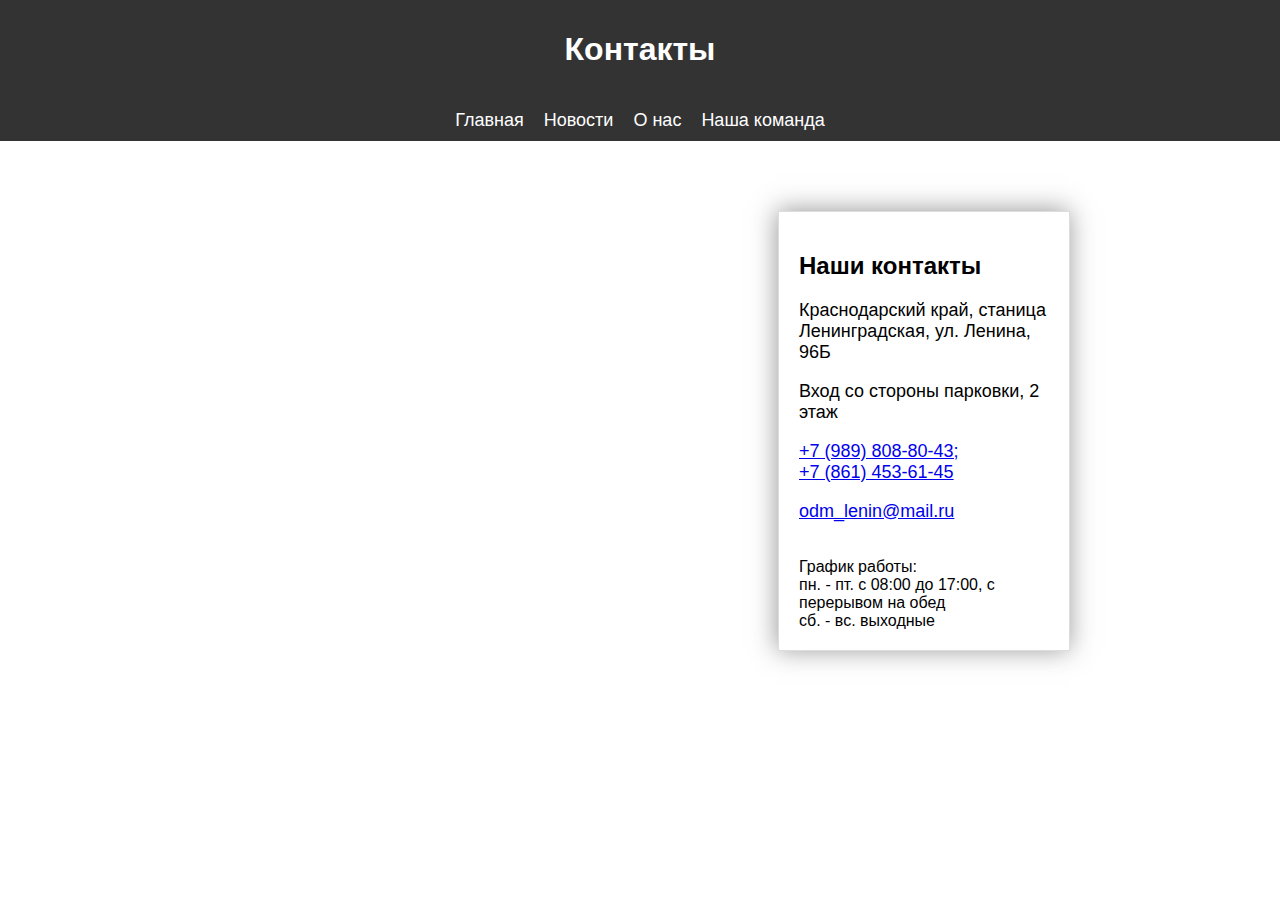
<file: контакты.html>
<!DOCTYPE html>
<html>
<head>
<meta name="viewport" content="width=device-width, initial-scale=1">
<title>Контакты</title>
<link rel="shortcut icon" href="логотип.ico">
</head>

<body>
<header>
  <h1>Контакты</h1>
</header>

<nav>
  <a href="index.html">Главная</a>
  <a href="Новости.html"> Новости</a>
  <a href="О нас.html">О нас</a>
  <a href="Наша команда.html">Наша команда</a>
</nav>

<style>
  body {
          background-color: #ffffff;
          font-family: Arial, sans-serif;
          margin: 0;
          padding: 0;
      }
      header {
          background-color: #333;
          color: #FFF;
          padding: 10px;
          text-align: center;
      }
      nav {
          background-color: #333;
          display: flex;
          justify-content: center;
          padding: 10px;
      }
  nav a {
      color: #FFF;
      font-size: 18px;
      margin: 0 10px;
      text-decoration: none;
  }
  nav a:hover {
      text-decoration: underline;
  }
</style>
</body>

<div class="map">	
	<div class="wrp">
		<div class="map-box">
			<h2>Наши контакты</h2>
			<p>Краснодарский край, станица Ленинградская, ул. Ленина, 96Б</p>
      <p>Вход со стороны парковки, 2 этаж</p>
			<p><a href="tel:+7 (989) 808-80-43">+7 (989) 808-80-43; <br>+7 (861) 453-61-45</a></p>
			<p><a href="mailto:odm_lenin@mail.ru">odm_lenin@mail.ru</a></p>

     <br> График работы:
     <br>пн. - пт. с 08:00 до 17:00, с перерывом на обед
     <br>сб. - вс. выходные

		</div>
	</div>
	<div id="map"></div>
</div>
 


<style>
.wrp {
	max-width: 900px;
	margin: 0 auto;
	position: relative;
}
.map-box { 
	position: absolute;
	top: 70px;
	right: 20px; 
	padding: 20px;
	background: #fff;
	border: 1px solid #ddd;
	z-index: 100;
	width: 250px;
	box-shadow: -1px -1px 24px 0px rgba(50, 50, 50, 0.5);
}
.map-box p {
	font-size: 18px;
}
#map {
	width: 100%; 
	height: 67px;
 
}
</style>

<script type="text/javascript" charset="utf-8" async src="https://api-maps.yandex.ru/services/constructor/1.0/js/?um=constructor%3A236ea3342a059107d1cc7e00ed11a93cbd7f463bfb54ddbd50d58899614bd6fc&amp;width=700&amp;height=400&amp;lang=ru_RU&amp;scroll=true"></script>

</body>
</html>
</file>
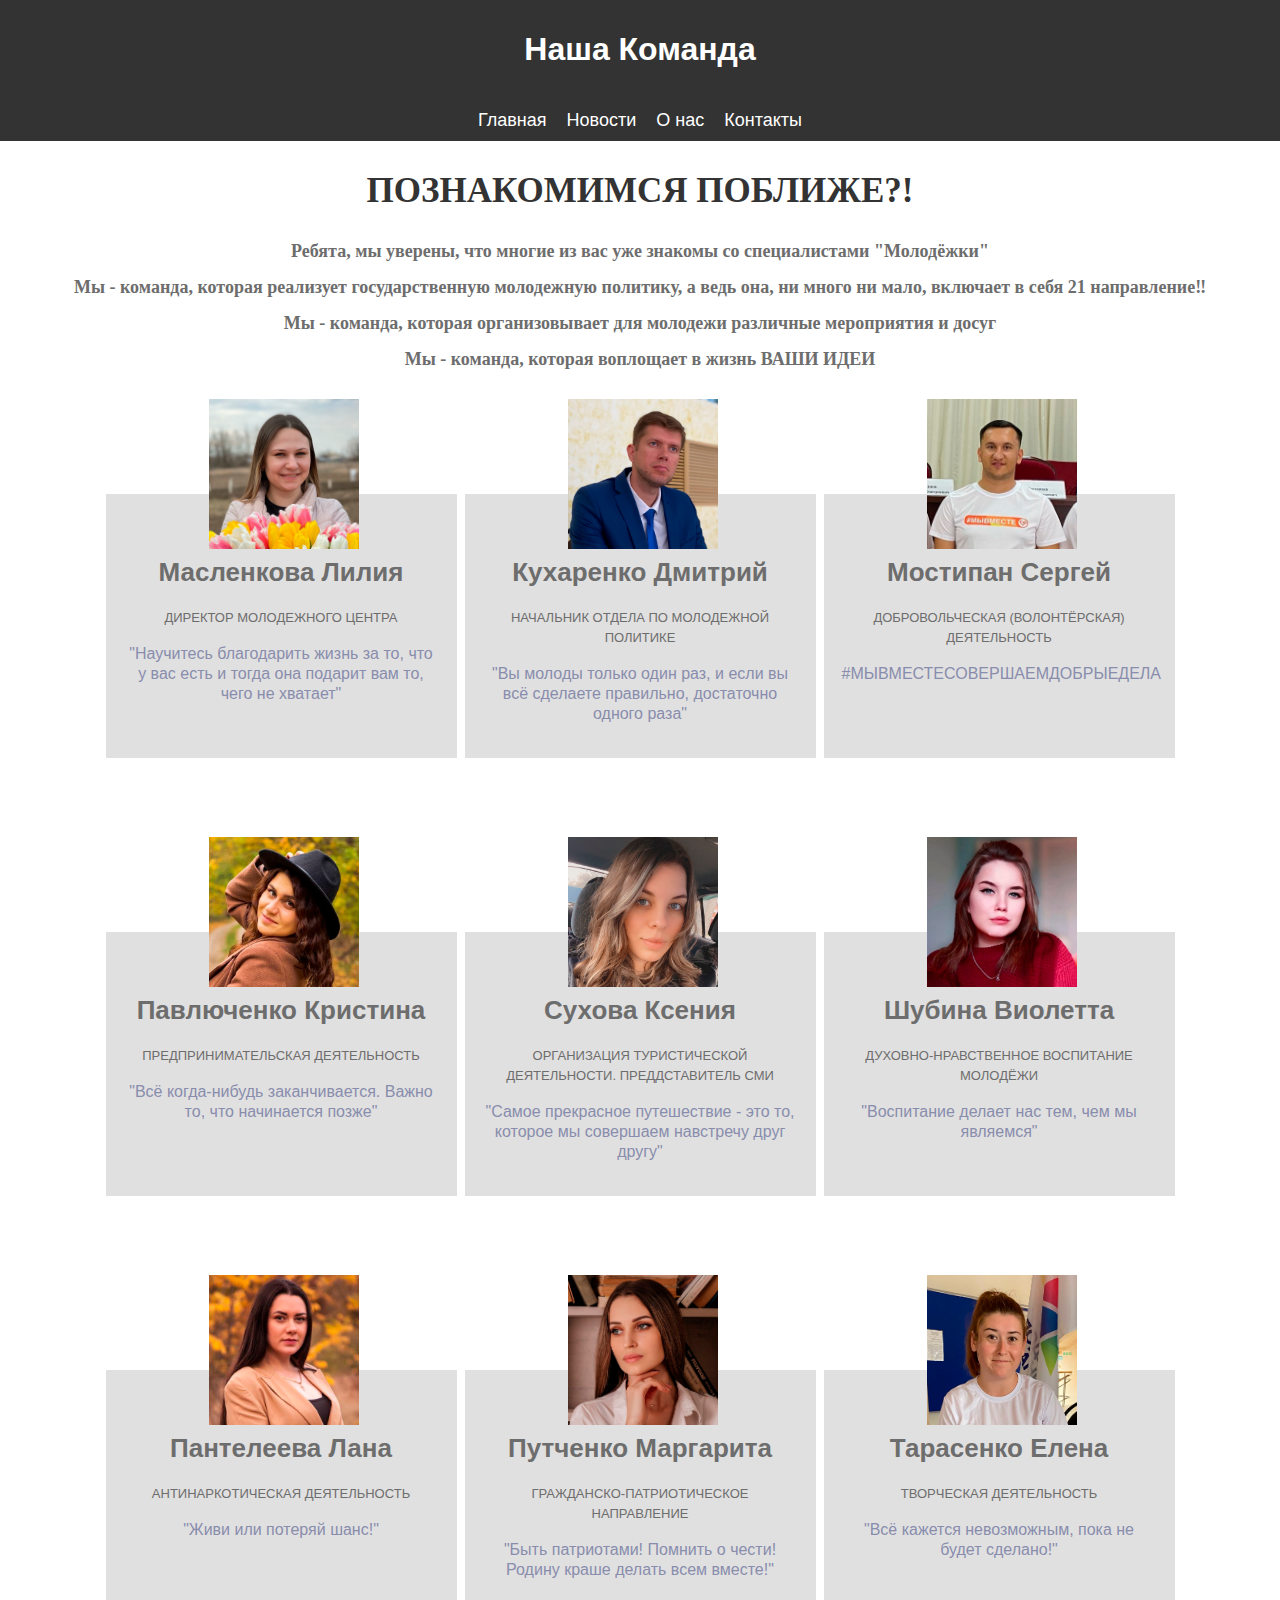
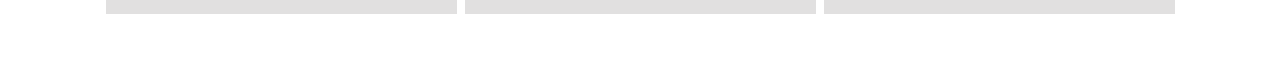
<file: Наша команда.html>
<!DOCTYPE html>
<html lang="ru">

	<head>
		<meta charset="utf-8">
		<title>Наша команда</title>
        <link rel="shortcut icon" href="логотип.ico">
		<link href="команда.css" rel="stylesheet">
    </head>

    <style>
      body {
          background-color: #ffffff;
          font-family: Arial, sans-serif;
          margin: 0;
          padding: 0;
      }
      header {
          background-color: #333;
          color: #FFF;
          padding: 10px;
          text-align: center;
      }
      nav {
          background-color: #333;
          display: flex;
          justify-content: center;
          padding: 10px;
      }
      nav a {
          color: #FFF;
          font-size: 18px;
          margin: 0 10px;
          text-decoration: none;
      }
      nav a:hover {
          text-decoration: underline;
      }
      .container {
          display: flex;
          flex-wrap: wrap;
          justify-content: space-between;
          margin: 20px;
      }
      .card {
          background-color: #FFF;
          border-radius: 5px;
          box-shadow: 0 2px 5px #0000004d;
          margin-bottom: 20px;
          width: 30%;
      }
      .card img {
          border-top-left-radius: 5px;
          border-top-right-radius: 5px;
          height: 200px;
          object-fit: cover;
          width: 100%;
      }
      .card h2 {
          font-size: 24px;
          margin: 10px;
      }
      .card p {
          font-size: 16px;
          margin: 10px;
      }
      .back-to-top {
          background-color: #333;
          border-radius: 50%;
          bottom: 20px;
          color: #FFF;
          font-size: 24px;
          height: 50px;
          line-height: 50px;
          position: fixed;
          right: 20px;
          text-align: center;
          width: 50px;
      }
      .back-to-top:hover {
          background-color: #333;
          cursor: pointer;
      }
  </style>
</head>
<body>
  <header>
      <h1>Наша Команда</h1>
  </header>
  <nav>
      <a href="index.html">Главная</a>
      <a href="Новости.html"> Новости</a>
      <a href="О нас.html">О нас</a>
      <a href="контакты.html">Контакты</a>
  
  </nav>

    <div class="kadupis-decung">
        <h1>ПОЗНАКОМИМСЯ ПОБЛИЖЕ?!</h1>
        <div class="kadupis-de h2">
        <h2>Ребята, мы уверены, что многие из вас уже знакомы со специалистами "Молодёжки"</h2>
          <h2>Мы - команда, которая реализует государственную молодежную политику, а ведь она, ни много ни мало, включает в себя 21 направление‼</h2>
          <h2>Мы - команда, которая организовывает для молодежи различные мероприятия и досуг</h2>
          <h2> Мы - команда, которая воплощает в жизнь ВАШИ ИДЕИ</h2>
    </div>
</body>

          <div class="cumconevu">
       
            <div class="volupavum">
        <div class="vumkob-salovum">
        <img src="1.png" alt="Ключевые слова">
        </div>
    
        <a href="https://vk.com/id461864213"style="text-decoration: none;target="_blank"><h3>Масленкова Лилия</h3></a>
        <p class="role">Директор Молодежного центра</p>
        <p>"Научитесь благодарить жизнь за то, что у вас есть и тогда она подарит вам то, чего не хватает" </p>
        </div>
        
        <div class="volupavum">
        <div class="vumkob-salovum">
        <img src="2.png" alt="Ключевые фразы">
        </div>

        <a href="https://vk.com/id590142720"style="text-decoration: none;target="_blank"><h3>Кухаренко Дмитрий</h3></a>
        <p class="role">Начальник отдела по Молодежной политике</p>
        <p>"Вы молоды только один раз, и если вы всё сделаете правильно, достаточно одного раза"</p></div>
       
        <div class="volupavum">
        <div class="vumkob-salovum">
        <img src="3.png" alt="Ключевое слово под изображение">
        </div>

        <a href="https://vk.com/mostipan96"style="text-decoration: none; target="_blank"><h3>Мостипан Сергей</h3></a>
        <p class="role">Добровольческая (волонтёрская) деятельность</p>
        <p>#МЫВМЕСТЕСОВЕРШАЕМДОБРЫЕДЕЛА</p>
        </div>

        <div class="cumconevu">
         
          <div class="volupavum">
          <div class="vumkob-salovum">
          <img src="4.png" alt="Ключевые слова">
          </div>

          <a href="https://vk.com/zuziknet"style="text-decoration: none;target="_blank"><h3>Павлюченко Кристина</h3></a>
          <p class="role">Предпринимательская деятельность</p>
          <p>"Всё когда-нибудь заканчивается. Важно то, что начинается позже"</p>
          </div>
          
          <div class="volupavum">
          <div class="vumkob-salovum">
          <img src="5.png" alt="Ключевые фразы">
          </div>

          <a href="https://vk.com/sukhova92"style="text-decoration: none;target="_blank"><h3>Сухова Ксения</h3></a>
          <p class="role">Организация туристической деятельности. Преддставитель СМИ</p>
          <p>"Самое прекрасное путешествие - это то, которое мы совершаем навстречу друг другу"</p></div>
          
          <div class="volupavum">
          <div class="vumkob-salovum">
          <img src="6.png" alt="Ключевое слово под изображение">
          </div>

          <a href="https://vk.com/vshubina97"style="text-decoration: none;target="_blank"><h3>Шубина Виолетта</h3></a>
          <p class="role">Духовно-нравственное воспитание молодёжи</p>
          <p>"Воспитание делает нас тем, чем мы являемся"</p>
          </div>

          <div class="cumconevu">
            
            <div class="volupavum">
            <div class="vumkob-salovum">
            <img src="7.png" alt="Ключевые слова">
            </div>

            <a href="https://vk.com/id63914915"style="text-decoration: none;target="_blank"><h3>Пантелеева Лана</h3></a>
            <p class="role">Антинаркотическая деятельность</p>
            <p>"Живи или потеряй шанс!"</p>
            </div>
            
            <div class="volupavum">
            <div class="vumkob-salovum">
            <img src="8.png" alt="Ключевые фразы">
            </div>

            <a href="https://vk.com/id185100523"style="text-decoration: none;target="_blank"><h3>Путченко Маргарита</h3></a>
            <p class="role">Гражданско-патриотическое направление</p>
            <p>"Быть патриотами! Помнить о чести! Родину краше делать всем вместе!"</p></div>
            
            <div class="volupavum">
            <div class="vumkob-salovum">
            <img src="9.png" alt="Ключевое слово под изображение">
            </div>

            <a href="https://vk.com/id215489281"style="text-decoration: none;target="_blank"><h3>Тарасенко Елена</h3></a>
            <p class="role">Творческая деятельность</p>
            <p>"Всё кажется невозможным, пока не будет сделано!"</p>
            </div>
        </div>
      </div>
</html>
</file>
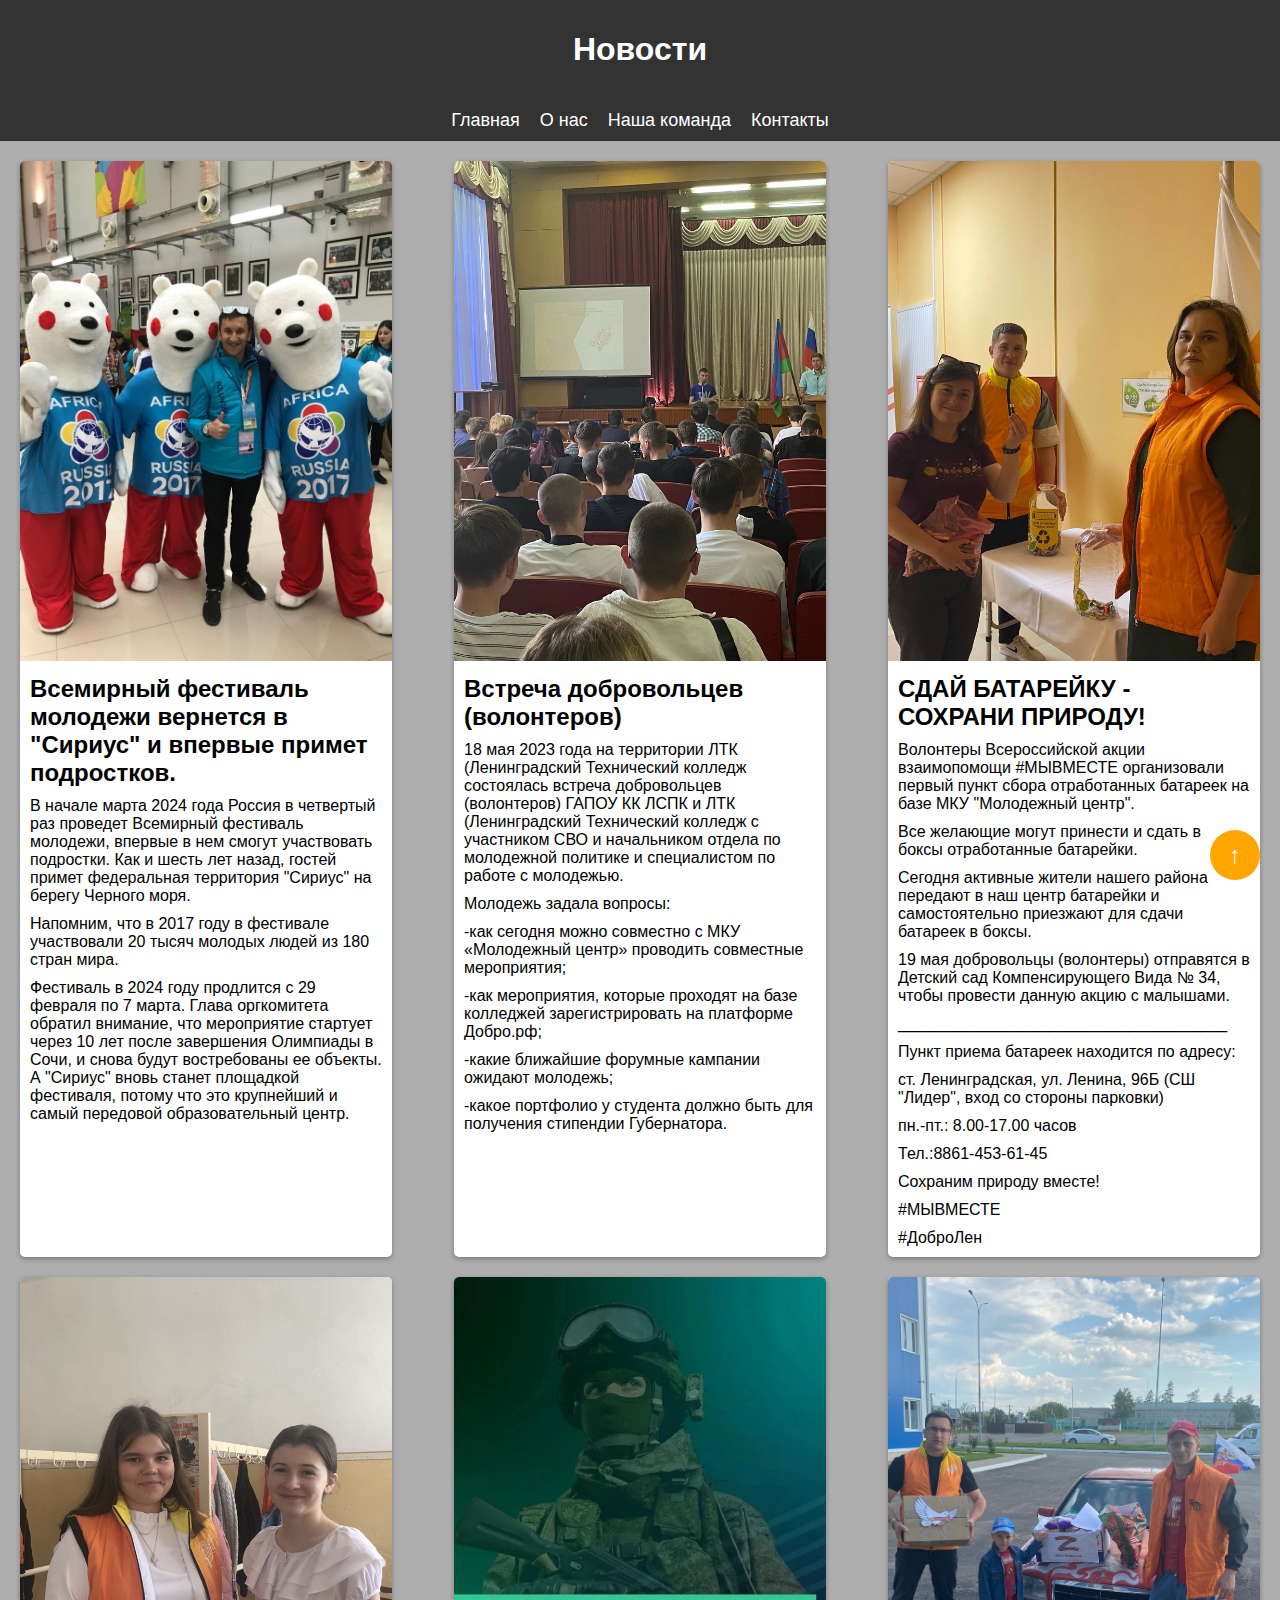
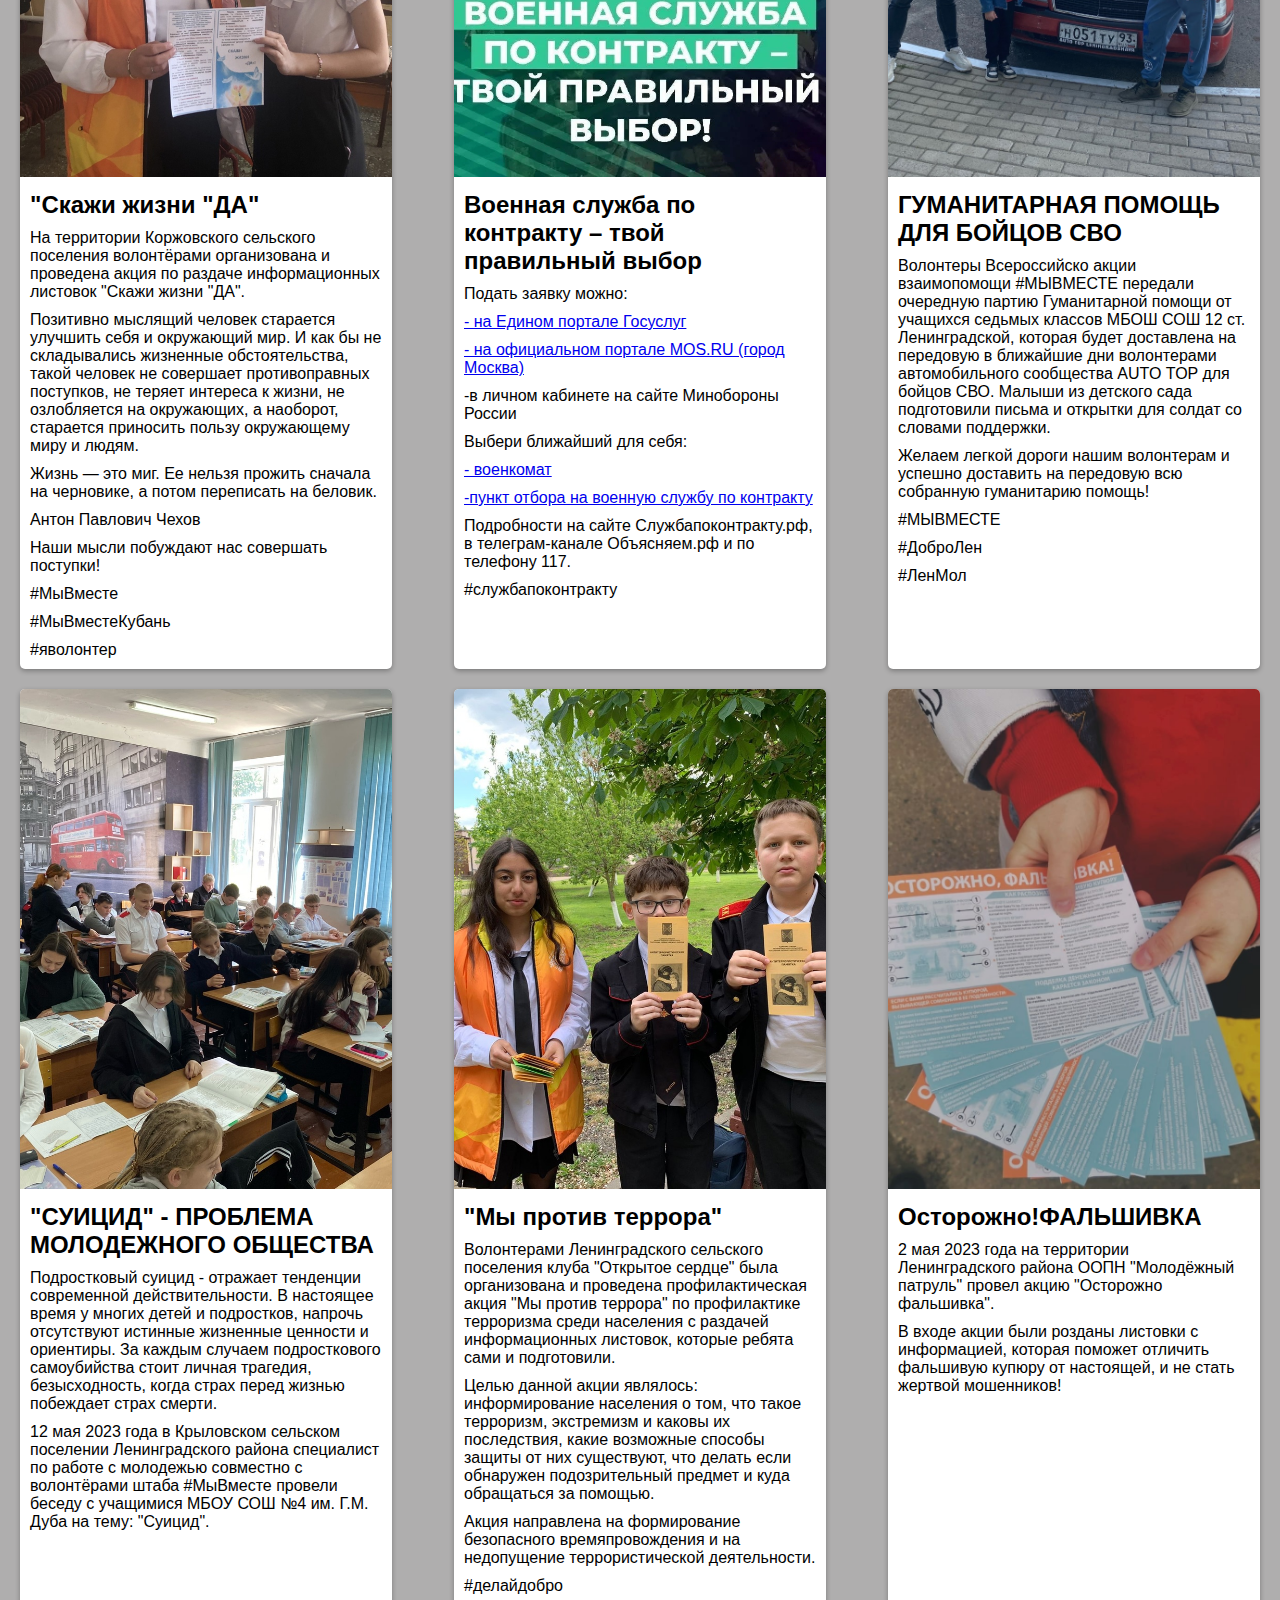
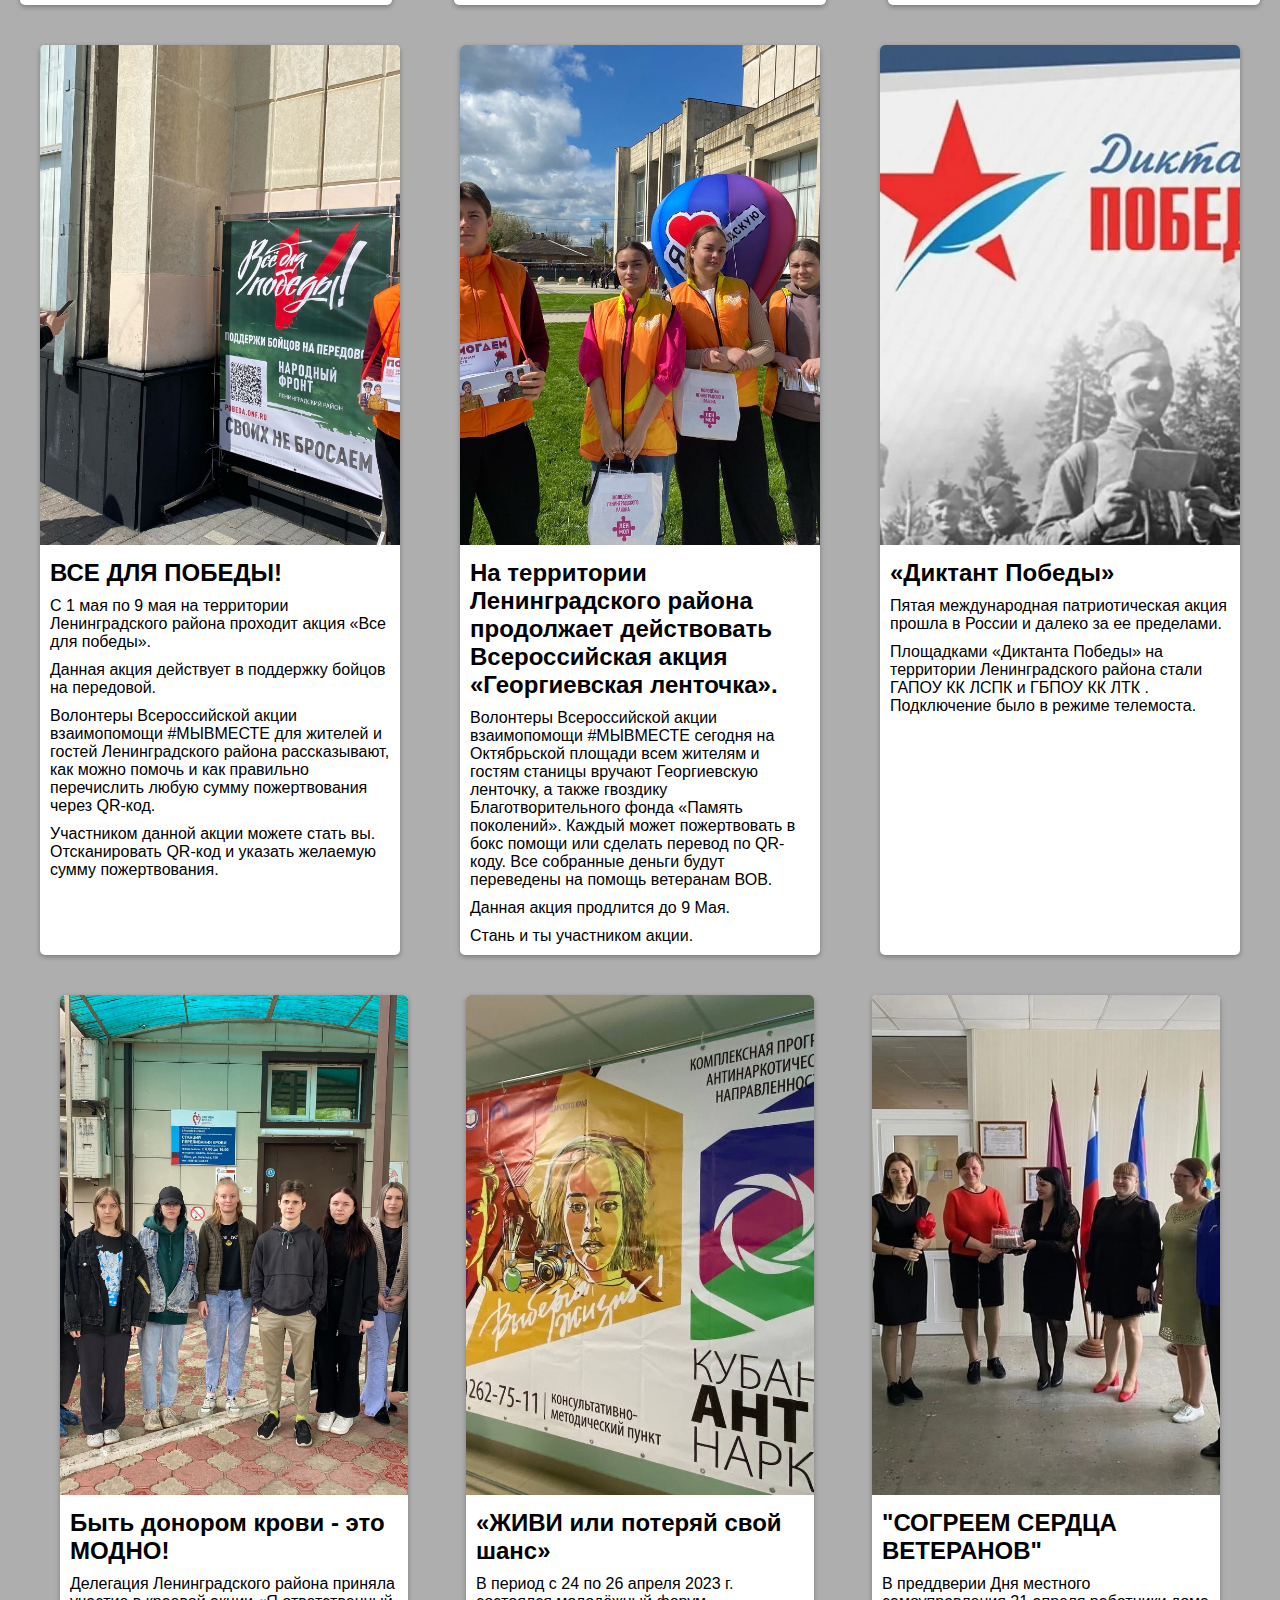
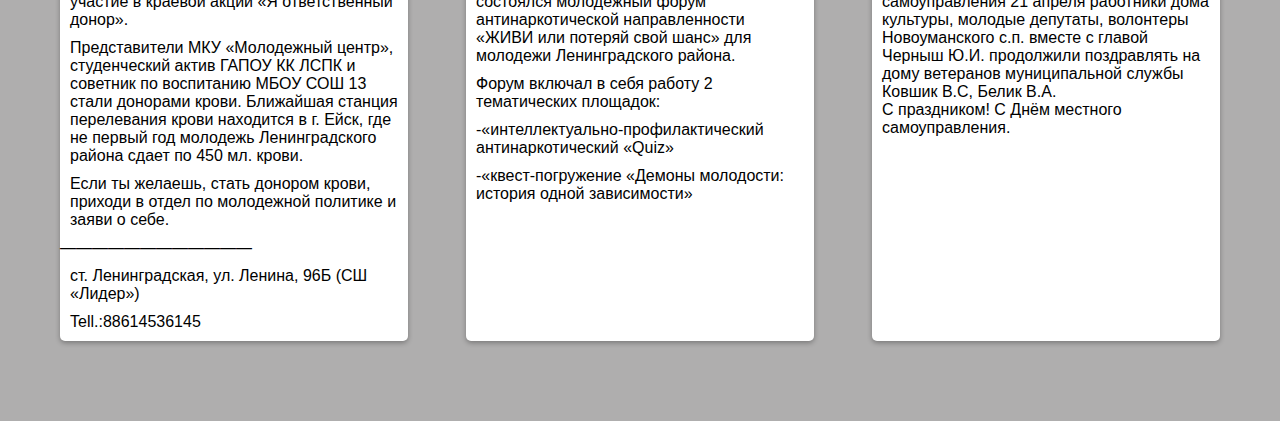
<file: Новости.html>
<!DOCTYPE html>
<html>
<head>
    <title>Новости</title>
    <link rel="shortcut icon" href="логотип.ico">
    <style>
        body {
            background-color: #999898c9;
            font-family: Arial, sans-serif;
            margin: 0;
            padding: 0;
        }
        header {
            background-color: #333;
            color: #FFF;
            padding: 10px;
            text-align: center;
        }
        nav {
            background-color: #333;
            display: flex;
            justify-content: center;
            padding: 10px;
        }
        nav a {
            color: #FFF;
            font-size: 18px;
            margin: 0 10px;
            text-decoration: none;
        }
        nav a:hover {
            text-decoration: underline;
        }
        .container {
            display: flex;
            flex-wrap: wrap;
            justify-content: space-between;
            margin: 20px;
        }
        .card {
            background-color: #FFF;
            border-radius: 5px;
            box-shadow: 0 2px 5px rgba(0,0,0,0.3);
            margin-bottom: 20px;
            width: 30%;
        }
        .card img {
            border-top-left-radius: 5px;
            border-top-right-radius: 5px;
            height: 500px;
            object-fit: cover;
            width: 100%;
        }
        .card h2 {
            font-size: 24px;
            margin: 10px;
        }
        .card p {
            font-size: 16px;
            margin: 10px;
        }
        .back-to-top {
            background-color: #FFA500;
            border-radius: 50%;
            bottom: 20px;
            color: #FFF;
            font-size: 24px;
            height: 50px;
            line-height: 50px;
            position: fixed;
            right: 20px;
            text-align: center;
            width: 50px;
        }
        .back-to-top:hover {
            background-color: #FFDAB9;
            cursor: pointer;
        }
    </style>
</head>
<body>
    <header>
        <h1>Новости</h1>
    </header>
    <nav>
        <a href="index.html">Главная</a>
        <a href="О нас.html"> О нас</a>
        <a href="Наша команда.html">Наша команда</a>
        <a href="контакты.html">Контакты</a>
    
    </nav>
    <div class="container">

        <div class="card">
            <img src="н17.jpg" alt="Новость 1">
            <h2>Всемирный фестиваль молодежи вернется в "Сириус" и впервые примет подростков.</h2>
            <p>В начале марта 2024 года Россия в четвертый раз проведет Всемирный фестиваль молодежи, впервые в нем смогут участвовать подростки. Как и шесть лет назад, гостей примет федеральная территория "Сириус" на берегу Черного моря.</p>
            <p>Напомним, что в 2017 году в фестивале участвовали 20 тысяч молодых людей из 180 стран мира.</p>
            <p>Фестиваль в 2024 году продлится с 29 февраля по 7 марта. Глава оргкомитета обратил внимание, что мероприятие стартует через 10 лет после завершения Олимпиады в Сочи, и снова будут востребованы ее объекты. А "Сириус" вновь станет площадкой фестиваля, потому что это крупнейший и самый передовой образовательный центр.</p>
        
        </div>

        <div class="card">
            <img src="н16.jpg" alt="Новость 1">
            <h2>Встреча добровольцев (волонтеров)</h2>
            <p>18 мая 2023 года на территории ЛТК (Ленинградский Технический колледж состоялась встреча добровольцев (волонтеров) ГАПОУ КК ЛСПК и ЛТК (Ленинградский Технический колледж с участником СВО и начальником отдела по молодежной политике и специалистом по работе с молодежью.</p>

                <p>  Молодежь задала вопросы:</p>
                    <p>   -как сегодня можно совместно с МКУ «Молодежный центр» проводить совместные мероприятия;</p>
                        <p>  -как мероприятия, которые проходят на базе колледжей зарегистрировать на платформе Добро.рф;</p>
                            <p>  -какие ближайшие форумные кампании ожидают молодежь;</p>
                                <p> -какое портфолио у студента должно быть для получения стипендии Губернатора.</p>
        </div>

        <div class="card">
            <img src="н15.jpg" alt="Новость 1">
            <h2>СДАЙ БАТАРЕЙКУ - СОХРАНИ ПРИРОДУ!</h2>
            <p>Волонтеры Всероссийской акции взаимопомощи #МЫВМЕСТЕ организовали первый пункт сбора отработанных батареек на базе МКУ "Молодежный центр".</p>
                <p>  Все желающие могут принести и сдать в боксы отработанные батарейки.</p>
                <p>  Сегодня активные жители нашего района передают в наш центр батарейки и самостоятельно приезжают для сдачи батареек в боксы.</p>
                
                <p>  19 мая добровольцы (волонтеры) отправятся в Детский сад Компенсирующего Вида № 34, чтобы провести данную акцию с малышами.</p>
                
                <p>  _____________________________________</p>
                <p>  Пункт приема батареек находится по адресу:</p>
                <p> ст. Ленинградская, ул. Ленина, 96Б (СШ "Лидер", вход со стороны парковки)</p>
                <p>  пн.-пт.: 8.00-17.00 часов</p>
                <p> Тел.:8861-453-61-45</p>
                
                <p> Сохраним природу вместе!</p>
                
                <p>#МЫВМЕСТЕ</p>
                <p>#ДоброЛен</p>
        </div>

        <div class="card">
            <img src="н14.jpg" alt="Новость 1">
            <h2>"Скажи жизни "ДА"</h2>
            <p>На территории Коржовского сельского поселения волонтёрами организована и проведена акция по раздаче информационных листовок "Скажи жизни "ДА".</p>
               <p>Позитивно мыслящий человек старается улучшить себя и окружающий мир. И как бы не складывались жизненные обстоятельства, такой человек не совершает противоправных поступков, не теряет интереса к жизни, не озлобляется на окружающих, а наоборот, старается приносить пользу окружающему миру и людям.</p>
               <p>Жизнь — это миг. Ее нельзя прожить сначала на черновике, а потом переписать на беловик.</p>
               <p>Антон Павлович Чехов</p>
    
               <p>Наши мысли побуждают нас совершать поступки!</p>
               
               <p>#МыВместе</p>
               <p>#МыВместеКубань</p>
               <p>#яволонтер</p>
            </div>
        
        <div class="card">
            <img src="н13.jpg" alt="Новость 1">
            <h2>Военная служба по контракту – твой правильный выбор</h2>
            <p>Подать заявку можно:</p>
            <p><a href="https://clck.ru/34RdZM"target="_blank">- на Едином портале Госуслуг </a></p>
            <p><a href="https://clck.ru/34RdZN"target="_blank">- на официальном портале MOS.RU (город Москва)</a></p>
                <p>-в личном кабинете на сайте Минобороны России</p>
    
                <p>Выбери ближайший для себя:</p>
                    <p><a href="https://clck.ru/34Bdxq"target="_blank">- военкомат </a></p>
                    <p><a href="https://clck.ru/34B5sH"target="_blank">-пункт отбора на военную службу по контракту </a></p>
                            <p>Подробности на сайте Службапоконтракту.рф, в телеграм-канале Объясняем.рф и по телефону 117.</p>
                                <p>#службапоконтракту</p>
        </div>

        <div class="card">
            <img src="н12.jpg" alt="Новость 1">
            <h2>ГУМАНИТАРНАЯ ПОМОЩЬ ДЛЯ БОЙЦОВ СВО</h2>
            <p> Волонтеры Всероссийско акции взаимопомощи #МЫВМЕСТЕ передали очередную партию Гуманитарной помощи от учащихся седьмых классов МБОШ СОШ 12 ст. Ленинградской, которая будет доставлена на передовую в ближайшие дни волонтерами автомобильного сообщества AUTO TOP для бойцов СВО. Малыши из детского сада подготовили письма и открытки для солдат со словами поддержки.</p>
            <p>Желаем легкой дороги нашим волонтерам и успешно доставить на передовую всю собранную гуманитарию помощь!</p>
            <p>#МЫВМЕСТЕ</p>
            <p>#ДоброЛен</p>
            <p>#ЛенМол</p>
        </div>

        <div class="card">
            <img src="н11.jpg" alt="Новость 1">
            <h2>"СУИЦИД" - ПРОБЛЕМА МОЛОДЕЖНОГО ОБЩЕСТВА</h2>
            <p> Подростковый суицид - отражает тенденции современной действительности. В настоящее время у многих детей и подростков, напрочь отсутствуют истинные жизненные ценности и ориентиры. За каждым случаем подросткового самоубийства стоит личная трагедия, безысходность, когда страх перед жизнью побеждает страх смерти.</p>
              <p>12 мая 2023 года в Крыловском сельском поселении Ленинградского района специалист по работе с молодежью совместно с волонтёрами штаба #МыВместе провели беседу с учащимися МБОУ СОШ №4 им. Г.М. Дуба на тему: "Суицид".</p>
        </div>

        <div class="card">
            <img src="н10.jpg" alt="Новость 1">
            <h2>"Мы против террора"</h2>
            <p> Волонтерами Ленинградского сельского поселения клуба "Открытое сердце" была организована и проведена профилактическая акция "Мы против террора" по профилактике терроризма среди населения с раздачей информационных листовок, которые ребята сами и подготовили.</p>
                <p>Целью данной акции являлось: информирование населения о том, что такое терроризм, экстремизм и каковы их последствия, какие возможные способы защиты от них существуют, что делать если обнаружен подозрительный предмет и куда обращаться за помощью.</p> <p>Акция направлена на формирование безопасного времяпровождения и на недопущение террористической деятельности.</p>
                <p>#делайдобро</p>
        </div>

        <div class="card">
            <img src="н1.jpg" alt="Новость 1">
            <h2>Осторожно!ФАЛЬШИВКА</h2>
            <p> 2 мая 2023 года на территории Ленинградского района ООПН "Молодёжный патруль" провел акцию "Осторожно фальшивка".</p>
                
                <p>В входе акции были розданы листовки с информацией, которая поможет отличить фальшивую купюру от настоящей, и не стать жертвой мошенников!</p>
        </div>

        <div class="container">
            <div class="card">
                <img src="н4.jpg" alt="Новость 1">
                <h2>ВСЕ ДЛЯ ПОБЕДЫ!</h2>
                <p>С 1 мая по 9 мая на территории Ленинградского района проходит акция «Все для победы».</p>
                <p>Данная акция действует в поддержку бойцов на передовой.</p>
                 <p>Волонтеры Всероссийской акции взаимопомощи #МЫВМЕСТЕ для жителей и гостей Ленинградского района рассказывают, как можно помочь и как правильно перечислить любую сумму пожертвования через QR-код.</p>
                <p>Участником данной акции можете стать вы. Отсканировать QR-код и указать желаемую сумму пожертвования.</p>
            </div>

            <div class="card">
                <img src="н5.jpg"  alt="Новость 2">
                <h2>На территории Ленинградского района продолжает действовать Всероссийская акция «Георгиевская ленточка».</h2>
                <p>Волонтеры Всероссийской акции взаимопомощи #МЫВМЕСТЕ сегодня на Октябрьской площади всем жителям и гостям станицы вручают Георгиевскую ленточку, а также гвоздику Благотворительного фонда «Память поколений». Каждый может пожертвовать в бокс помощи или сделать перевод по QR-коду. Все собранные деньги будут переведены на помощь ветеранам ВОВ.</p>
                <p>Данная акция продлится до 9 Мая.</p>
                <p> Стань и ты участником акции.</p>
            </div>

            <div class="card">
                <img src="н6.jpg"  alt="Новость 3">
                <h2>«Диктант Победы»</h2>
                <p>Пятая международная патриотическая акция прошла в России и далеко за ее пределами.</p>
                <p> Площадками «Диктанта Победы» на территории Ленинградского района стали ГАПОУ КК ЛСПК и ГБПОУ КК ЛТК . Подключение было в режиме телемоста.</p>
            </div>

            <div class="container">
                <div class="card">
                    <img src="н7.jpg" alt="Новость 1">
                    <h2>Быть донором крови - это МОДНО!</h2>
                    <p>Делегация Ленинградского района приняла участие в краевой акции «Я ответственный донор».</p>
                        
                        <p>Представители МКУ «Молодежный центр», студенческий актив ГАПОУ КК ЛСПК и советник по воспитанию МБОУ СОШ 13 стали донорами крови.
                        Ближайшая станция перелевания крови находится в г. Ейск, где не первый год молодежь Ленинградского района сдает по 450 мл. крови.</p>
                        
                        <p>Если ты желаешь, стать донором крови, приходи в отдел по молодежной политике и заяви о себе.</p>
                        ————————————
                        <p> ст. Ленинградская, ул. Ленина, 96Б (СШ «Лидер»)</p>
                            <p>Tell.:88614536145</p>
                </div>
                <div class="card">
                    <img src="н8.jpg" alt="Новость 2">
                    <h2>«ЖИВИ или потеряй свой шанс»</h2>
                    <p>В период с 24 по 26 апреля 2023 г. состоялся молодёжный форум антинаркотической направленности «ЖИВИ или потеряй свой шанс» для молодежи Ленинградского района.</p>
                        <p> Форум включал в себя работу 2 тематических площадок:</p>
                        <p>-«интеллектуально-профилактический антинаркотический «Quiz»</p>
                        <p>-«квест-погружение «Демоны молодости: история одной зависимости»</p>
                </div>
                <div class="card">
                    <img src="н9.jpg" alt="Новость 3">
                    <h2>"СОГРЕЕМ СЕРДЦА ВЕТЕРАНОВ"</h2>
                    <p> В преддверии Дня местного самоуправления 21 апреля работники дома культуры, молодые депутаты, волонтеры Новоуманского с.п. вместе с главой Черныш Ю.И. продолжили поздравлять на дому ветеранов муниципальной службы Ковшик В.С, Белик В.А. <br>С праздником! С Днём местного самоуправления.</p>
                </div>
    </div>
    <div class="back-to-top" onclick="window.scrollTo({top: 0, behavior: 'smooth'});">&#8593;</div>
</body>
</html>
</file>
<file: команда.css>
.kadupis-decung{
    margin-top: 30px;
  }
  
  .kadupis-decung h1{
    font-family: 'Times New Roman', cursive;
    font-size: 35px;
    margin-bottom: 30px;
    text-align: center;
    color: #333;
  }
  
  .kadupis-de h2{
    font-family: 'Times New Roman', cursive;
    font-size: 18px;
    margin-bottom: 10px;
    text-align: center;
    color: #6d6d6d;
  }

  .cumconevu{
    display: flex;
    justify-content: center;
    width: auto;
    text-align: center;
    flex-wrap: wrap;
    margin-top: 120px;
  }
  
  .cumconevu .volupavum {
    background: #cecbcb9a;
    margin: 4px;
    margin-bottom: 50px;
    width: 315px;
    padding: 18px;
    line-height: 20px;
    color: #888dad;
    position: relative;
  }
  
  .cumconevu .volupavum h3{
    color: #6d6d6d;
    font-size: 26px;
    margin-top: 50px;
  }
  
  .cumconevu .volupavum p.role {
    color: #6d6d6d;
    margin: 10px 0;
    font-size: 13px;
    text-transform: uppercase;
  }
  
  .cumconevu .volupavum .vumkob-salovum{
    position: absolute;
    top: -100px;
    left: 28%;
    transform: translateX(-50%);
    width: 0px;
    height: 0px;
    border-radius: 50%;
    background: #fff;
  }
  
  .cumconevu .volupavum .vumkob-salovum img{
    width: 150px;
    height: 150px;
    padding: 5px;
  }
</file>
